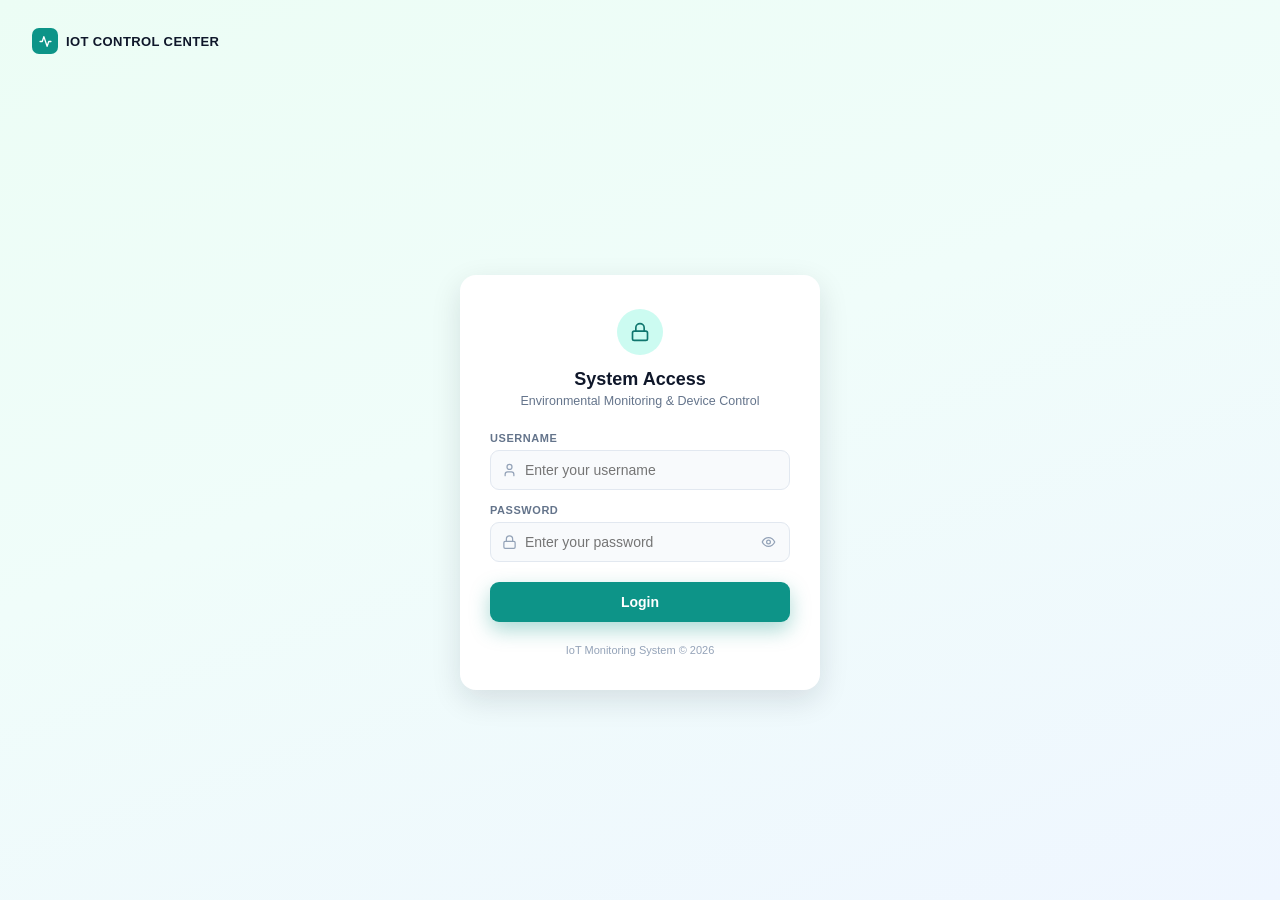
<file: frontend/index.html>
<!DOCTYPE html>
<html lang="en">
<head>
  <meta charset="UTF-8" />
  <meta name="viewport" content="width=device-width, initial-scale=1.0" />
  <meta http-equiv="refresh" content="0; url=html/login.html" />
  <title>IoT Control Center</title>
</head>
<body>
  <p><a href="html/login.html">Open IoT Control Center</a></p>
</body>
</html>
</file>
<file: frontend/css/login.css>
/* Login page styles. */

:root {
  --accent: #0d9488;
  --accent-dark: #0f766e;
  --accent-soft: #ccfbf1;
  --off: #dc2626;
  --bg-page: #f1f5f9;
  --border: #e2e8f0;
  --text-main: #0f172a;
  --text-muted: #64748b;
  --shadow-elevated: 0 10px 30px rgba(15, 23, 42, 0.12);
}

* {
  box-sizing: border-box;
}

html {
  min-width: 1024px;
}

body {
  margin: 0;
  font-family: -apple-system, BlinkMacSystemFont, "Segoe UI", sans-serif;
  background: var(--bg-page);
  color: var(--text-main);
  -webkit-font-smoothing: antialiased;
}

svg {
  display: block;
}

.icon svg,
.logo-mark svg {
  width: 1em;
  height: 1em;
  stroke: currentColor;
}

.logo-mark {
  display: inline-flex;
  align-items: center;
  justify-content: center;
  flex-shrink: 0;
  width: 30px;
  height: 30px;
  border-radius: 8px;
  background: var(--accent);
  color: #fff;
}

.login-page {
  min-height: 100vh;
  padding: 96px 16px 32px;
  display: flex;
  align-items: center;
  justify-content: center;
  background: linear-gradient(160deg, #ecfdf5 0%, #f0fdfa 45%, #eff6ff 100%);
}

.login-brand {
  position: absolute;
  top: 28px;
  left: 32px;
  display: flex;
  align-items: center;
  gap: 8px;
  color: var(--text-main);
  font-size: 13px;
  font-weight: 700;
  letter-spacing: 0.03em;
}

.login-brand .logo-mark {
  width: 26px;
  height: 26px;
  border-radius: 7px;
}

.login-card {
  width: 360px;
  padding: 34px 30px;
  border-radius: 16px;
  background: #fff;
  box-shadow: var(--shadow-elevated);
  text-align: center;
}

.login-lock {
  width: 46px;
  height: 46px;
  margin: 0 auto 14px;
  display: flex;
  align-items: center;
  justify-content: center;
  border-radius: 50%;
  background: var(--accent-soft);
  color: var(--accent-dark);
}

.login-lock svg {
  width: 20px;
  height: 20px;
  stroke: currentColor;
}

.login-card h1 {
  margin: 0 0 4px;
  font-size: 18px;
}

.login-sub {
  margin: 0 0 24px;
  color: var(--text-muted);
  font-size: 12.5px;
}

.field-group {
  margin-bottom: 14px;
  text-align: left;
}

.field-group label {
  display: block;
  margin-bottom: 6px;
  color: var(--text-muted);
  font-size: 11px;
  font-weight: 700;
  letter-spacing: 0.05em;
  text-transform: uppercase;
}

.input-with-icon {
  position: relative;
}

.input-with-icon .icon {
  position: absolute;
  top: 50%;
  left: 12px;
  transform: translateY(-50%);
  color: #94a3b8;
}

.input-with-icon .icon svg,
.password-toggle svg {
  width: 15px;
  height: 15px;
  stroke: currentColor;
}

.input-with-icon input {
  width: 100%;
  padding: 11px 12px 11px 34px;
  border: 1px solid var(--border);
  border-radius: 9px;
  background: #f8fafc;
  font: inherit;
  font-size: 14px;
}

.input-with-icon.has-right-icon input {
  padding-right: 38px;
}

.input-with-icon input:focus {
  outline: none;
  border-color: var(--accent);
  background: #fff;
  box-shadow: 0 0 0 3px var(--accent-soft);
}

.input-with-icon input[aria-invalid="true"] {
  border-color: var(--off);
  box-shadow: 0 0 0 3px rgba(220, 38, 38, 0.10);
}

.password-toggle {
  position: absolute;
  top: 50%;
  right: 10px;
  transform: translateY(-50%);
  padding: 4px;
  border: 0;
  background: transparent;
  color: #94a3b8;
  cursor: pointer;
}

.password-toggle:disabled {
  opacity: 0.5;
  cursor: not-allowed;
}

.login-btn {
  width: 100%;
  margin-top: 6px;
  padding: 12px 0;
  border: 0;
  border-radius: 9px;
  background: var(--accent);
  color: #fff;
  font-size: 14px;
  font-weight: 700;
  cursor: pointer;
  box-shadow: 0 8px 20px rgba(13, 148, 136, 0.35);
}

.login-btn:hover {
  background: var(--accent-dark);
}

.login-btn:disabled {
  opacity: 0.6;
  cursor: not-allowed;
}

.login-error {
  display: none;
  margin-bottom: 14px;
  padding: 9px 12px;
  border-radius: 8px;
  background: #fef2f2;
  color: var(--off);
  font-size: 12.5px;
  text-align: left;
}

.login-error.show {
  display: block;
}

.login-footer {
  margin: 22px 0 0;
  color: #94a3b8;
  font-size: 11px;
}

a:focus-visible,
button:focus-visible {
  outline: 3px solid var(--accent);
  outline-offset: 3px;
}
</file>
